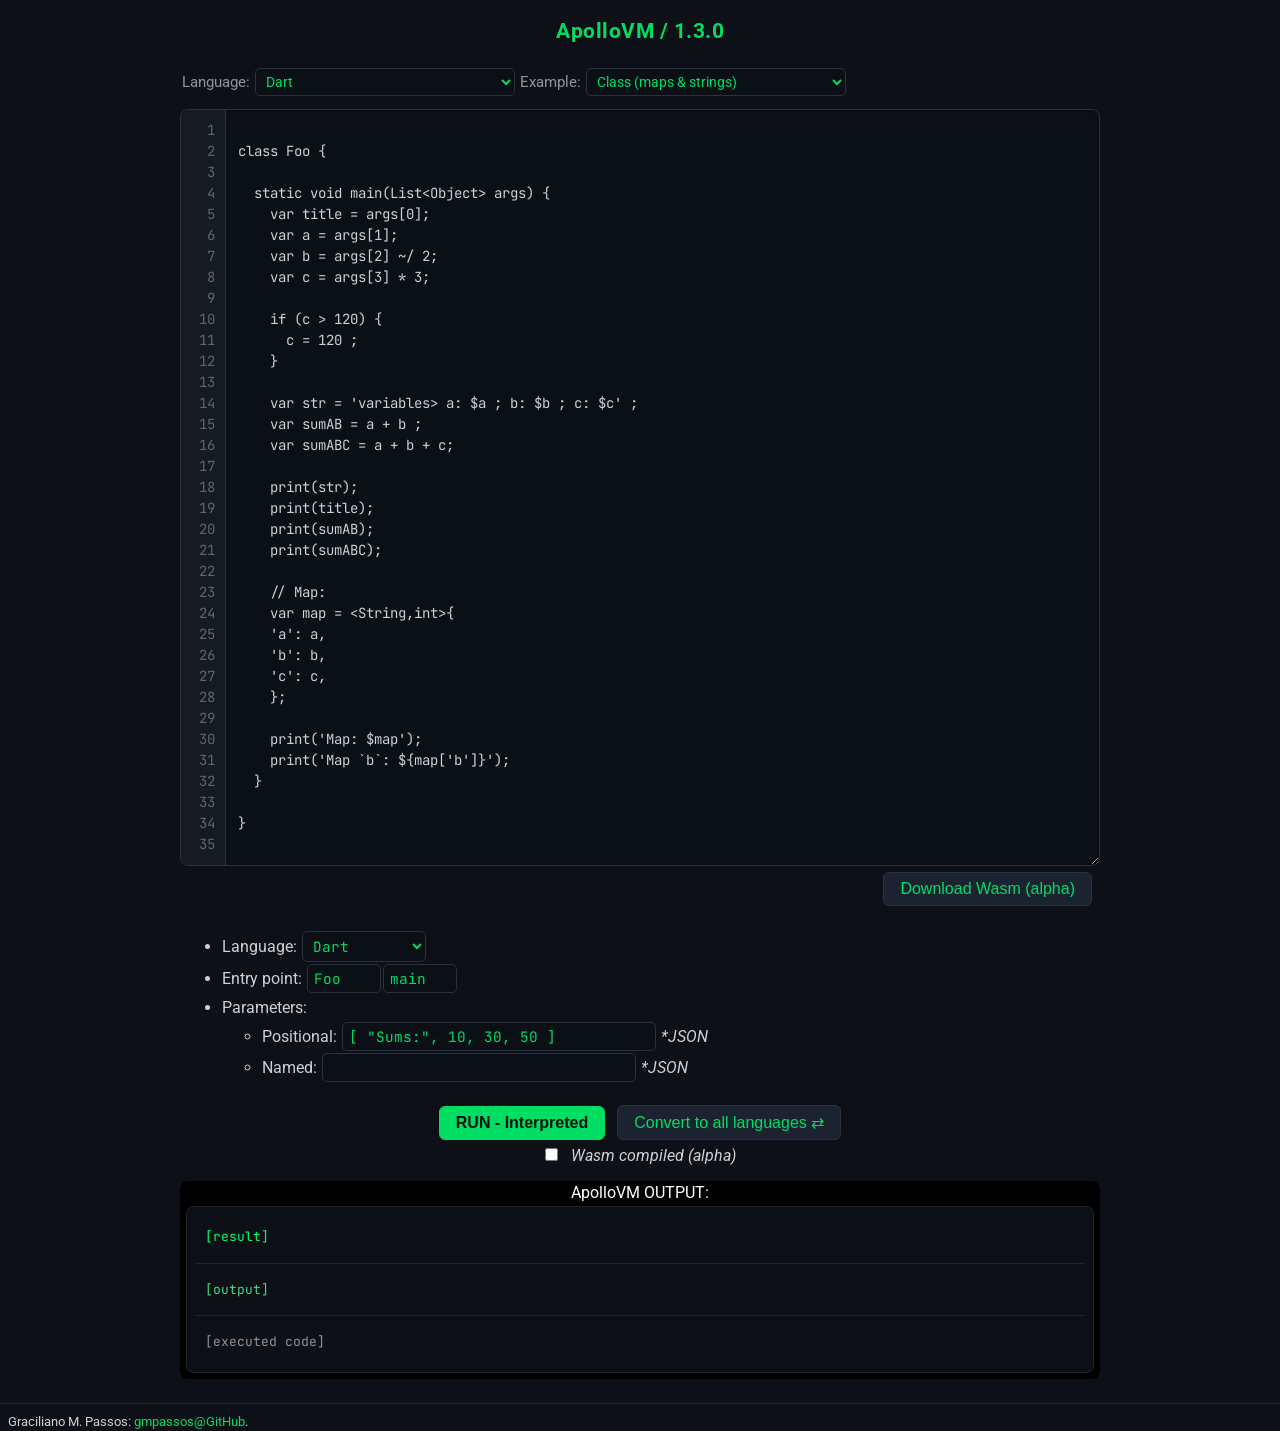
<file: www/index.html>
<!DOCTYPE html>

<html>
<head>
    <meta charset="utf-8">
    <meta http-equiv="X-UA-Compatible" content="IE=edge">
    <meta name="viewport" content="width=device-width, initial-scale=1.0">
    <meta name="scaffolded-by" content="https://github.com/dart-lang/sdk">
    <title>apollovm_web_example</title>
    <meta name="description" content="Web playground for the ApolloVM Dart package: parse, run and translate Dart, Java, Kotlin, JavaScript, TypeScript, Lua and Wasm.">
    <link rel="preconnect" href="https://fonts.googleapis.com">
    <link rel="preconnect" href="https://fonts.gstatic.com" crossorigin>
    <link rel="stylesheet" href="https://fonts.googleapis.com/css2?family=JetBrains+Mono:wght@400;500&family=Roboto:wght@400;500&display=swap">
    <link rel="stylesheet" href="styles.css">
    <script defer src="main.dart.js"></script>
</head>

<body>
<br>
<div class="title" style="text-align: center">
  <b><a id="apollovmTitle" href="https://github.com/ApolloVM/apollovm_dart" target="_blank">ApolloVM</a></b>
</div>

<div id="output">
  <hr>
  Loading...
</div>

<hr>
<div style="font-size: 80%; padding: 2px 8px">
    Graciliano M. Passos: <a href="https://github.com/gmpassos" target="_blank">gmpassos@GitHub</a>.
</div>

</body>

</html>
</file>
<file: www/styles.css>
:root {
    --bg:          #0d1117;
    --bg-panel:    #161b22;
    --bg-elevated: #1c2330;
    --bg-input:    #0b0f16;
    --border:      #2a313c;
    --border-soft: #21262d;
    --text:        #c9d1d9;
    --text-muted:  #8b949e;
    --text-faint:  #5b6675;
    --accent:      #00dd63;
    --accent-hi:   #00ff71;
    --accent-dim:  rgba(0, 221, 99, 0.18);
    --output:      #3ddc84;
    --mono: 'JetBrains Mono', 'Fira Code', 'SF Mono', Menlo, Consolas, monospace;
}

html, body {
    width: 100%;
    height: 100%;
    margin: 0;
    padding: 0;
    font-family: 'Roboto', sans-serif;
    background: var(--bg);
    color: var(--text);
}

#output {
    padding: 16px;
    max-width: 920px;
    margin: 0 auto;
    text-align: center;
}

.title {
    color: var(--accent);
    font-size: 130%;
    letter-spacing: 0.5px;
}

a {
    color: var(--accent);
    text-decoration: none;
}

a:hover {
    color: var(--accent-hi);
    text-decoration: underline;
}

hr {
    border: none;
    border-top: 1px solid var(--border-soft);
}

/* ---- Toolbar (example selector) ---- */

.toolbar {
    text-align: left;
    padding: 4px 2px;
    margin-top: 4px;
}

.toolbar label {
    color: var(--text-muted);
    font-size: 95%;
}

.toolbar select {
    min-width: 260px;
    font-family: 'Roboto', sans-serif;
}

/* ---- Code editor (gutter + textarea) ---- */

.editor {
    display: flex;
    align-items: stretch;
    margin-top: 8px;
    background-color: var(--bg-input);
    border: 1px solid var(--border);
    border-radius: 8px;
    overflow: hidden;
    box-shadow: 0 1px 3px rgba(0, 0, 0, 0.4) inset;
    text-align: left;
}

.editor .gutter,
.editor textarea {
    margin: 0;
    padding: 10px 0;
    font-family: var(--mono);
    font-size: 14px;
    line-height: 1.5;
    box-sizing: border-box;
    border: none;
    -moz-tab-size: 2;
    tab-size: 2;
}

.editor .gutter {
    flex: 0 0 auto;
    min-width: 3.2em;
    padding-left: 8px;
    padding-right: 10px;
    text-align: right;
    color: var(--text-faint);
    background-color: var(--bg-panel);
    border-right: 1px solid var(--border);
    white-space: pre;
    overflow: hidden;
    user-select: none;
    -webkit-user-select: none;
}

.editor textarea {
    flex: 1 1 auto;
    padding-left: 12px;
    padding-right: 12px;
    color: var(--text);
    background-color: transparent;
    white-space: pre;
    overflow: auto;
    resize: vertical;
    outline: none;
}

.editor:focus-within {
    border-color: var(--accent);
    box-shadow: 0 0 0 2px var(--accent-dim);
}

/* ---- Form controls ---- */

input, select {
    background: var(--bg-input);
    color: var(--accent);
    border-radius: 5px;
    box-shadow: none;
    outline: none;
    border: 1px solid var(--border);
    padding: 4px 6px;
    margin: 1px;
    font-family: var(--mono);
    font-size: 90%;
}

input:focus, select:focus {
    border-color: var(--accent);
    box-shadow: 0 0 0 2px var(--accent-dim);
}

button {
    padding: 7px 16px;
    margin: 4px;
    font-size: 100%;
    font-weight: 500;
    border: 1px solid var(--border);
    border-radius: 6px;
    background-color: var(--bg-elevated);
    color: var(--accent);
    cursor: pointer;
    transition: background-color 0.15s, border-color 0.15s, color 0.15s;
}

button:hover {
    border-color: var(--accent);
    color: var(--accent-hi);
    background-color: #232c3a;
}

button:active {
    transform: translateY(1px);
}

#run {
    background-color: var(--accent);
    color: #04130a;
    border-color: var(--accent);
    font-weight: 600;
}

#run:hover {
    background-color: var(--accent-hi);
    color: #04130a;
}

ul {
    line-height: 1.7;
}

/* ---- Transpile (convert to all languages) ---- */

.conversionsPanel {
    text-align: left;
    background-color: var(--bg-input);
    border: 1px solid var(--border-soft);
    border-radius: 8px;
    padding: 8px;
    margin: 4px;
}

.conversionsPanel.hidden {
    display: none;
}

.conversionsHeader {
    display: flex;
    align-items: center;
    justify-content: space-between;
    margin-bottom: 6px;
}

.conversionsTitle {
    color: var(--text-muted);
    font-size: 90%;
}

.conversionsClose {
    padding: 2px 8px;
    margin: 0;
    font-size: 90%;
    line-height: 1;
    color: var(--text-muted);
}

.conversionsClose:hover {
    border-color: #ff6b6b;
    color: #ff6b6b;
    background-color: #2a1717;
}

.conversionTabs {
    display: flex;
    flex-wrap: wrap;
    align-items: center;
    gap: 4px;
    margin-bottom: 6px;
}

.conversionTabs .conv-from {
    color: var(--text-faint);
    font-family: var(--mono);
    font-size: 85%;
    margin-right: 4px;
}

.conv-tab {
    padding: 4px 10px;
    margin: 0;
    font-size: 85%;
    font-family: var(--mono);
}

.conv-tab-active {
    background-color: var(--accent);
    color: #04130a;
    border-color: var(--accent);
}

.conv-tab-active:hover {
    background-color: var(--accent-hi);
    color: #04130a;
}

.conversionOutput {
    font-family: var(--mono);
    font-size: 13px;
    line-height: 1.5;
    margin: 0;
    padding: 10px 12px;
    border-radius: 6px;
    background-color: var(--bg);
    color: var(--output);
    max-height: 360px;
    overflow: auto;
    white-space: pre;
}

/* ---- VM output ---- */

#vmOutputDiv {
    background-color: var(--bg-input);
    color: var(--output);
    padding: 8px;
    margin: 4px;
    border-radius: 8px;
    border: 1px solid var(--border-soft);
    min-height: 120px;
}

#vmOutputDiv pre {
    font-family: var(--mono);
    font-size: 13px;
    line-height: 1.5;
    margin: 4px 0;
    padding: 8px 10px;
    border-radius: 6px;
    background-color: var(--bg);
    max-height: 320px;
    overflow: auto;
    white-space: pre-wrap;
    word-break: break-word;
}

#vmResult {
    color: var(--accent-hi);
}

#vmOutput {
    text-align: left;
    color: var(--output);
}

#vmExecutedCode {
    color: var(--text-muted);
}

.vmOutputDivEmpty {
    text-align: center !important;
    color: var(--text-faint) !important;
}

.vmOutputDivInfo {
    background-color: #1d2a14 !important;
    color: #d6e85a !important;
    text-align: center !important;
}

.vmOutputDivError {
    background-color: #2a1717 !important;
    color: #ff6b6b !important;
}
</file>
